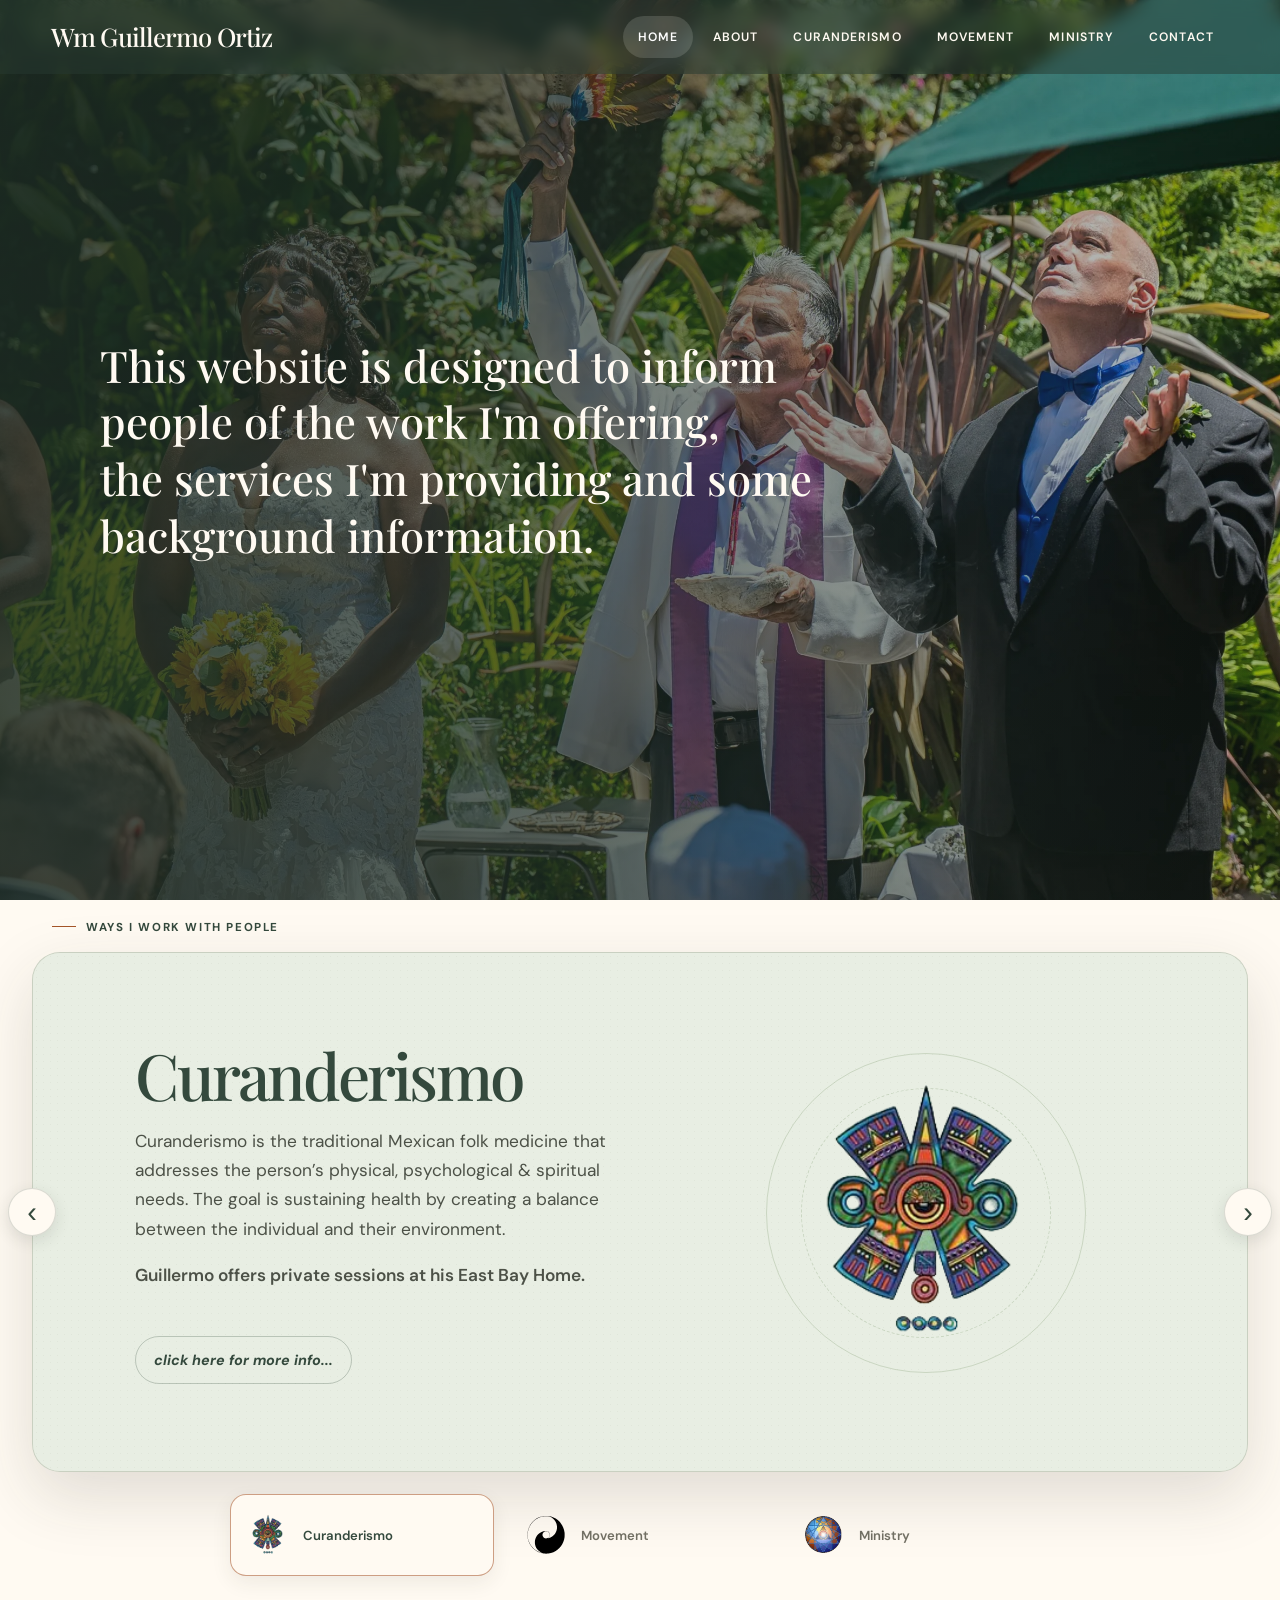
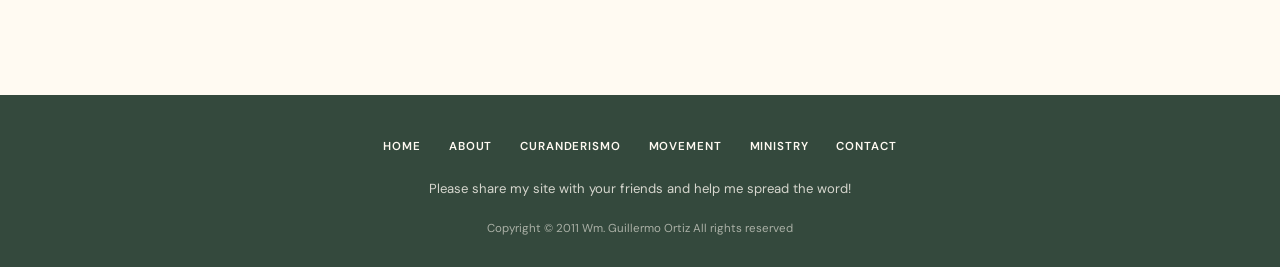
<file: index.html>
<!DOCTYPE html
  PUBLIC "-//W3C//DTD XHTML 1.0 Transitional//EN" "http://www.w3.org/TR/xhtml1/DTD/xhtml1-transitional.dtd">
<html xmlns="http://www.w3.org/1999/xhtml">

<head>
  <meta http-equiv="Content-Type" content="text/html; charset=utf-8" />
  <meta name="viewport" content="width=device-width, initial-scale=1" />
  <title>Wm Guillermo Ortiz | Curanderismo, Movement &amp; Ministry</title>
  <meta name="description" content="Explore Wm Guillermo Ortiz’s work in curanderismo, tai chi ch’uan, movement, and ministry, cultivating health, joy, and well-being in the East Bay." />
  <link rel="canonical" href="https://www.wmguillermo.com/" />
  <meta property="og:type" content="website" />
  <meta property="og:site_name" content="Wm Guillermo Ortiz" />
  <meta property="og:title" content="Wm Guillermo Ortiz | Curanderismo, Movement &amp; Ministry" />
  <meta property="og:description" content="Cultivating and sustaining health, joy and well-being in one’s body, home and life." />
  <meta property="og:url" content="https://www.wmguillermo.com/" />
  <meta property="og:image" content="https://willy-2.vercel.app/images/og-guillermo-v5.png" />
  <meta property="og:image:type" content="image/png" />
  <meta property="og:image:width" content="1200" />
  <meta property="og:image:height" content="630" />
  <meta property="og:image:alt" content="Wm Guillermo Ortiz — curanderismo, movement, and ministry" />
  <meta name="twitter:card" content="summary_large_image" />
  <meta name="twitter:title" content="Wm Guillermo Ortiz | Curanderismo, Movement &amp; Ministry" />
  <meta name="twitter:description" content="Cultivating and sustaining health, joy and well-being in one’s body, home and life." />
  <meta name="twitter:image" content="https://willy-2.vercel.app/images/og-guillermo-v5.png" />
  <meta name="twitter:image:alt" content="Wm Guillermo Ortiz — curanderismo, movement, and ministry" />
  <script type="application/ld+json">
    {
      "@context": "https://schema.org",
      "@type": "Person",
      "name": "Wm Guillermo Ortiz",
      "url": "https://www.wmguillermo.com/",
      "image": "https://www.wmguillermo.com/images/about-pic3.jpg",
      "description": "Movement teacher, curandero, and ordained minister cultivating health, joy, and well-being in body, home, and life.",
      "knowsAbout": ["Curanderismo", "Tai chi ch’uan", "Movement awareness", "Conscious dance", "Ceremony and ministry"]
    }
  </script>
  <link href="/css/styles.css" rel="stylesheet" type="text/css" media="screen" />
  <link rel="icon" type="image/png" sizes="64x64" href="/images/favicon.png" />
  <link rel="shortcut icon" href="/images/favicon.ico" />
  <link rel="apple-touch-icon" sizes="180x180" href="/images/apple-touch-icon.png" />
  <link href="https://fonts.googleapis.com/css2?family=Great+Vibes&family=Playfair+Display:wght@400;700&display=swap" rel="stylesheet">

</head>

<body>
  <div id="wrap" class="index">
    <div id="header">
      <div id="topnav">
        <a class="site-logo" href="/" aria-label="Wm Guillermo Ortiz home">Wm Guillermo Ortiz</a>
        <button class="mobile-menu-toggle" type="button" aria-controls="primary-navigation" aria-expanded="false" aria-label="Open navigation menu">
          <span></span><span></span><span></span>
        </button>
        <ul id="primary-navigation" aria-label="Primary navigation">
          <li><a href="/" aria-current="page">home</a></li>
          <li><a href="/about">about</a></li>
          <li><a href="/curanderismo">curanderismo</a></li>
          <li><a href="/movement">movement</a></li>
          <li><a href="/ministry">ministry</a></li>
          <li><a href="/contact">contact</a></li>
</ul>
      </div>
      <div id="masthead">
        <h2 class="bigger-text italic">
          This website is designed to inform people of the work I'm
          offering,<br /> the services I'm providing and some background information.</h2>
      </div>
    </div>

    <section class="service-carousel" aria-label="Explore Guillermo's work">
      <div class="service-carousel__heading">
        <span class="service-carousel__eyebrow">WAYS I WORK WITH PEOPLE</span>
      </div>
      <div class="service-carousel__stage">
        <button class="service-carousel__arrow service-carousel__arrow--previous" type="button" aria-label="Previous service" data-service-step="-1">‹</button>
        <div class="service-carousel__slides" aria-live="polite" aria-atomic="true">
          <a class="service-slide service-slide--curanderismo is-active" href="/curanderismo" aria-labelledby="curanderismo-title" data-service-slide="0">
            <div class="service-slide__copy">
              <h2 id="curanderismo-title">Curanderismo</h2>
              <p>Curanderismo is the traditional Mexican folk medicine that addresses the person’s physical, psychological &amp; spiritual needs. The goal is sustaining health by creating a balance between the individual and their environment.</p>
              <p class="service-slide__note">Guillermo offers private sessions at his East Bay Home.</p>
              <span class="service-slide__link">click here for more info...</span>
            </div>
            <div class="service-slide__art service-slide__art--curanderismo">
              <img src="/images/curanderismo-emblem.png" alt="Colorful traditional Mexican Curanderismo emblem" />
            </div>
          </a>
          <a class="service-slide service-slide--movement" href="/movement" aria-labelledby="movement-title" data-service-slide="1" hidden>
            <div class="service-slide__copy">
              <h2 id="movement-title">Movement</h2>
              <p>As a Movement teacher for over 45 years (tai chi ch’uan, dance &amp; various embodiment practices) Wm Guillermo offers sessions that provide an in-depth approach that identify one’s movement patterns, develop a greater sense of grounding, balance and alignment and cultivate an effective &amp; fun daily practice.</p>
              <span class="service-slide__link">click for more info...</span>
            </div>
            <div class="service-slide__art service-slide__art--movement">
              <img src="/images/movement-emblem.svg" alt="Black yin-yang movement symbol" />
            </div>
          </a>
          <a class="service-slide service-slide--ministry" href="/ministry" aria-labelledby="ministry-title" data-service-slide="2" hidden>
            <div class="service-slide__copy">
              <h2 id="ministry-title">Ministry</h2>
              <p>Wm Guillermo Ortiz is an ordained minister who received his Master of Divinity in 2006 from the Seminary of Spiritual Peacemaking in Ashland, Oregon.</p>
              <p class="service-slide__note">He conducts weddings, coming-of-age initiations, last rites and public ceremonies.</p>
              <span class="service-slide__link">click for more info...</span>
            </div>
            <div class="service-slide__art service-slide__art--ministry">
              <img src="/images/ministry-emblem.png" alt="Blue and gold geometric ministry emblem" />
            </div>
          </a>
        </div>
        <button class="service-carousel__arrow service-carousel__arrow--next" type="button" aria-label="Next service" data-service-step="1">›</button>
      </div>
      <div class="service-carousel__navigation" role="group" aria-label="Choose a service">
        <button class="service-carousel__thumb is-active" type="button" aria-pressed="true" data-service-index="0">
          <img src="/images/curanderismo-emblem.png" alt="" />
          <span>Curanderismo</span>
        </button>
        <button class="service-carousel__thumb" type="button" aria-pressed="false" data-service-index="1">
          <img src="/images/movement-emblem.svg" alt="" />
          <span>Movement</span>
        </button>
        <button class="service-carousel__thumb" type="button" aria-pressed="false" data-service-index="2">
          <img src="/images/ministry-emblem.png" alt="" />
          <span>Ministry</span>
        </button>
      </div>
    </section>






    <!-- <div class="skin-voyager">
      <dl class="slidedeck">
        <dd>
          <div align="center" class="marg-topbot24"><a href="/tile"><img src="images/slide-ortiz-tile.jpg" /></a>
          </div>
        </dd>
        <dt>&nbsp;</dt>
        <dd>
          <div align="center"></div>
        </dd>
        <dd>
          <div align="center" class="marg-bot24"><a href="/ministry"><img src="images/slide-ministry.jpg" /></a>
          </div>
        </dd>
        <dt>&nbsp;</dt>
        <dd>
          <div align="center"></div>
        </dd>
        <dt>&nbsp;</dt>
        <dd>
          <div align="center"></div>
        </dd>
        <dd>
          <div align="center" class="marg-bot24"><a href="/curanderismo"><img
                src="images/slide-curanderismo.jpg" /></a></div>
        </dd>
        <dt>&nbsp;</dt>
        <dd>
          <div align="center"></div>
        </dd>
        <dt>&nbsp;</dt>
        <dd>
          <div align="center"></div>
        </dd>
        <dd>
          <div align="center" class="marg-bot24"><a href="/movement"><img src="images/slide-movement.jpg" /></a>
          </div>
        </dd>
      </dl>
    </div> -->
<!--     <script type="text/javascript">
      // The most basic implementation using the default options
      $('.slidedeck').slidedeck();
    </script> -->

 <!--    <form action="http://www.wmguillermo.com/cgi-bin/FormMail.pl" method="POST"
      enctype="application/x-www-form-urlencoded">

      <input type="hidden" name="recipient" value="info">
      <input type="hidden" name="subject" value="wmguillermo.com contact/home page">
      <input type="hidden" name="redirect" value="https://www.wmguillermo.com/contact-response">
      <div class="box">
        <h1>You can contact me at 510-685-8270, or, use this form: </h1>
        <label>
          <span>Name</span> <input type="text" class="input_text" name="realname" id="realname" />
        </label>
        <label>
          <span>Email </span>
          <input type="text" class="input_text" name="email" id="email" />
          &nbsp;&nbsp;(I hate spam too. Your address is safe.) </label>
        <label>
          <span>Enter Code </span>
          <input type="text" class="input_text" name="secretfield" id="secretfield" />
          &nbsp;&nbsp;<strong>( &lt; TYPE THIS WORD IN: nospam )</strong> </label>
        <label>
          <span>Telephone</span>
          <input type="text" class="input_text" name="phone" id="phone" />
          &nbsp;&nbsp;(If you'd like me to call you)</label>
        <label>
          <span>Concerning </span>
          <input type="text" class="input_text" name="concerning" id="concerning" />
          &nbsp;&nbsp;(Which services are you interested in?)</label>
        <label>
          <span>Message</span>
          <textarea class="message" name="message" id="message"></textarea>
          <input type="submit" class="button" value="Send Now" />
        </label>
      </div>
    </form> -->


    <div id="footer">
      <div></div>
      <ul>
        <li><a href="/">home</a></li>
        <li><a href="/about">about</a></li>
        <li><a href="/curanderismo">curanderismo</a></li>
        <li><a href="/movement">movement</a></li>
        <li><a href="/ministry">ministry</a></li>
        <li><a href="/contact">contact</a></li>
      </ul>
      <p class="mar-top">Please share my site with your friends and help me spread the word!</p><!-- 
      <div class="addthis_toolbox addthis_default_style addthis_32x32_style"
        style="width:300px; margin:0 auto; text-align:center;  padding-left:30px; padding-top: 12px;">
        <a class="addthis_button_twitter" style="padding-right: 12px;"></a>
        <a class="addthis_button_myspace" style="padding-right: 12px;"></a>
        <a class="addthis_button_facebook" style="padding-right: 12px;"></a>
        <a class="addthis_button_stumbleupon" style="padding-right: 12px;"></a>
        <a class="addthis_button_email" style="padding-right: 12px;"></a>
        <a class="addthis_button_compact"></a>
      </div>
      <script type="text/javascript" src="http://s7.addthis.com/js/250/addthis_widget.js#username=xa-4d3b138d6358c7a4">
        var addthis_exclude = 'print';
      </script> -->
      <!-- AddThis Button END -->
      <p class="tone-down-padtop">Copyright &copy; 2011 Wm. Guillermo Ortiz All rights reserved</p>
    </div>
  </div>

  <script defer src="/js/service-carousel.js"></script>
  <script defer src="/js/scroll-reveal.js"></script>
  <script defer src="/js/mobile-menu.js"></script>
</body>

</html>
</file>
<file: css/styles.css>
@import url("colors.css");

@import url("https://fonts.googleapis.com/css2?family=DM+Sans:wght@400;500;600;700&family=Playfair+Display:ital,wght@0,500;0,600;0,700;1,500&display=swap");

:root {
  --font-body: "DM Sans", "Trebuchet MS", sans-serif;
  --font-display: "Playfair Display", Georgia, serif;
  --content-width: 100%;
  --reading-width: 1600px;
  --radius-card: 22px;
  --radius-image: 14px;
  --ease: 180ms ease;
}

*,
*::before,
*::after {
  box-sizing: border-box;
}

html {
  scroll-behavior: smooth;
  background: var(--paper);
}

body {
  margin: 0;
  color: var(--ink);
  background-color: var(--paper);
  background-image: radial-gradient(rgb(85 74 54 / 5%) 0.55px, transparent 0.55px);
  background-size: 7px 7px;
  font-family: var(--font-body);
  font-size: 16px;
  line-height: 1.75;
  -webkit-font-smoothing: antialiased;
}

.scroll-scene {
  /* Temporarily hidden while reviewing the page layout. */
  display: none;
  --scene-opacity: 0.52;
  position: fixed;
  inset: 0;
  z-index: 0;
  width: 100%;
  height: 100%;
  opacity: 0;
  pointer-events: none;
  transition: opacity 1100ms ease-out;
}

.scroll-scene.is-visible {
  opacity: var(--scene-opacity);
}

@media (prefers-reduced-motion: reduce) {
  .scroll-scene {
    opacity: var(--scene-opacity);
    transition: none;
  }
}

body.has-scroll-scene #wrap {
  position: relative;
  z-index: 1;
  background: transparent;
}

img {
  display: block;
  max-width: 100%;
  height: auto;
}

a {
  color: var(--clay);
  text-decoration-thickness: 1px;
  text-underline-offset: 0.2em;
  transition: color var(--ease), background-color var(--ease), transform var(--ease);
}

a:hover {
  color: var(--forest);
}

a:focus-visible,
button:focus-visible,
input:focus-visible,
textarea:focus-visible {
  outline: 3px solid var(--ochre);
  outline-offset: 3px;
}

#wrap {
  width: 100%;
  max-width: none;
  margin: 0;
  overflow: hidden;
  background: var(--paper-light);
  border: 0;
  border-radius: 0;
  box-shadow: none;
}

/* Shared navigation */
#header,
#short-header {
  position: relative;
  z-index: 2;
}

#short-header {
  height: 74px;
}

#topnav {
  position: fixed;
  top: 0;
  left: 0;
  z-index: 100;
  display: flex;
  justify-content: space-between;
  align-items: center;
  width: 100%;
  height: 74px;
  padding: 5px clamp(20px, 4vw, 52px);
  background: var(--forest);
  color: var(--paper-light);
}

.site-logo {
  display: inline-flex;
  align-items: center;
  flex: 0 0 auto;
  min-height: 64px;
  color: var(--paper-light);
  font-family: var(--font-display);
  font-size: clamp(1.25rem, 2vw, 1.65rem);
  font-weight: 500;
  letter-spacing: -0.035em;
  line-height: 1;
  text-decoration: none;
  transition: color var(--ease), text-shadow var(--ease);
  white-space: nowrap;
}

.site-logo:hover {
  color: var(--white);
  text-shadow: 0 0 14px rgb(255 253 248 / 24%);
}

@keyframes fade-in {
  from {
    opacity: 0;
  }
  to {
    opacity: 1;
  }
}

@media (prefers-reduced-motion: no-preference) {
  .scroll-reveal {
    opacity: 0;
    transition: opacity 650ms ease-out;
  }

  .scroll-reveal.is-visible {
    opacity: 1;
  }

  .contact-form-fade {
    opacity: 0;
    transition: opacity 950ms ease-out;
  }

  .contact-form-fade.is-visible {
    opacity: 1;
  }

  .scroll-reveal.scroll-slide-in--left,
  .scroll-reveal.scroll-slide-in--right {
    transition: opacity 1000ms 120ms ease-out,
      transform 1000ms 120ms linear;
  }

  .scroll-reveal.scroll-slide-in--left {
    transform: translate3d(-96px, 0, 0);
  }

  .scroll-reveal.scroll-slide-in--right {
    transform: translate3d(96px, 0, 0);
  }

  .scroll-reveal.is-visible.scroll-slide-in--left,
  .scroll-reveal.is-visible.scroll-slide-in--right {
    transform: translate3d(0, 0, 0);
  }

  #topnav .site-logo {
    animation: fade-in 800ms ease-out both;
  }

  #topnav ul {
    animation: fade-in 750ms 180ms ease-out both;
  }

  .title-container {
    animation: fade-in 750ms 300ms ease-out both;
  }

  #wrap.index #masthead h2 {
    animation: fade-in 850ms 380ms ease-out both;
  }

  #content {
    animation: fade-in 800ms 500ms ease-out both;
  }

  .service-carousel__heading {
    animation: fade-in 750ms 500ms ease-out both;
  }

  .service-carousel__navigation {
    animation: fade-in 750ms 650ms ease-out both;
  }
}

#topnav ul,
#footer ul {
  display: flex;
  flex-wrap: wrap;
  justify-content: center;
  align-items: center;
  gap: 5px;
  padding: 0;
  margin: 0;
  list-style: none;
}

#topnav ul {
  margin-left: auto;
}

#topnav li,
#footer li {
  margin: 0;
}

#topnav li a,
#topnav li.current {
  display: inline-flex;
  align-items: center;
  min-height: 42px;
  padding: 8px 15px;
  border-radius: 999px;
  color: var(--paper-light);
  font-size: 0.76rem;
  font-weight: 600;
  letter-spacing: 0.09em;
  line-height: 1;
  text-decoration: none;
  text-transform: uppercase;
}

#topnav li a:hover,
#topnav li.current,
#topnav li a[aria-current="page"] {
  background: rgb(255 250 242 / 14%);
  color: #fff;
}

/* Home masthead */
#wrap.index #header {
  display: flex;
  flex-direction: column;
  min-height: 100vh;
  min-height: 100svh;
  background:
    linear-gradient(90deg, rgb(31 46 38 / 84%) 0%, rgb(31 46 38 / 68%) 42%, rgb(31 46 38 / 24%) 100%),
    linear-gradient(0deg, rgb(31 46 38 / 20%), transparent 52%),
    url("../images/ministry-1.webp") center 42% / cover no-repeat;
}

#wrap.index #topnav {
  background: rgb(40 59 50 / 48%);
  backdrop-filter: blur(8px);
}

#masthead {
  position: relative;
  display: flex;
  flex-direction: column;
  justify-content: flex-end;
  min-height: clamp(360px, 47vw, 530px);
  padding: clamp(35px, 7vw, 86px) clamp(28px, 8vw, 100px);
  color: var(--paper-light);
}

#wrap.index #masthead {
  flex: 1;
  justify-content: center;
  min-height: 0;
  background: transparent;
}

#masthead::after {
  position: absolute;
  right: clamp(22px, 7vw, 88px);
  bottom: 48px;
  width: 100px;
  height: 100px;
  border: 1px solid rgb(244 239 228 / 42%);
  border-radius: 50%;
  content: "";
  opacity: 0.7;
}

#wrap.index #masthead::after {
  display: none;
}

#masthead h2 {
  position: relative;
  z-index: 1;
  max-width: 730px;
  margin: 36px 0 0;
  color: var(--paper-light);
  font-family: var(--font-display);
  font-size: clamp(1.7rem, 3.4vw, 3rem);
  font-weight: 500;
  line-height: 1.3;
}

#wrap.index #masthead h2 {
  max-width: 760px;
  margin: 0;
  font-style: normal;
}

.bigger-text {
  font-size: inherit;
}

/* Interior page title */
.title-container {
  position: relative;
  display: flex;
  flex-direction: column;
  align-items: flex-start;
  width: min(100% - 80px, 1600px);
  max-width: none;
  margin-inline: auto;
  padding: clamp(55px, 8vw, 92px) 0 30px;
}

.title {
  display: block;
  color: var(--forest);
  font-family: var(--font-display);
  font-size: clamp(2.9rem, 7vw, 5.3rem);
  font-weight: 500;
  letter-spacing: -0.055em;
  line-height: 1.05;
}

.title-container hr {
  width: 100%;
  height: 1px;
  margin: 30px 0 0;
  border: 0;
  background: linear-gradient(90deg, var(--ochre), var(--line) 55%, transparent);
}

/* Reading column and content rhythm */
#content {
  width: min(100% - 80px, var(--reading-width));
  margin: 0 auto;
  padding: 12px 0 46px;
  color: var(--ink-soft);
  font-size: clamp(1.0625rem, calc(1rem + 0.13vw), 1.125rem);
}

#content::after {
  display: block;
  clear: both;
  content: "";
}

#content h1,
#content h2,
#content h3,
#content h4,
#content h5 {
  color: var(--forest);
  font-family: var(--font-display);
  font-weight: 500;
  line-height: 1.25;
}

#content h1 {
  margin: 0 0 20px;
  font-size: clamp(2rem, 4vw, 3rem);
  letter-spacing: -0.035em;
}

#content h2 {
  margin: 2.4em 0 0.55em;
  font-size: clamp(1.55rem, 2.6vw, 2.05rem);
  letter-spacing: -0.025em;
}

#content h3 {
  margin: 2em 0 0.5em;
  font-size: 1.45rem;
}

#content h4,
#content h5 {
  margin: 1.8em 0 0.5em;
  font-size: 1.15rem;
}

.curand #content h4 {
  clear: both;
}

#content p {
  margin: 0 0 1.35em;
  line-height: 1.85;
}

#content .para-one {
  color: var(--clay);
  font-family: var(--font-display);
  font-size: clamp(1.25rem, 2vw, 1.55rem);
  font-style: italic;
  line-height: 1.6;
}

#content blockquote {
  margin: 2.2rem 0;
  padding: 25px 30px;
  border-left: 3px solid var(--ochre);
  border-radius: 0 var(--radius-image) var(--radius-image) 0;
  background: var(--sage-pale);
  color: var(--ink-soft);
}

#content blockquote p:last-child {
  margin-bottom: 0;
}

#content blockquote.center-text h5 {
  margin: 1.15em 0 0.2em;
}

#content blockquote.center-text h5:nth-of-type(2),
#content blockquote.center-text br {
  display: none;
}

#content blockquote.center-text p {
  margin-bottom: 0.55em;
}

#content .quote-sig,
.quote-sig {
  margin-top: -0.6em;
  color: var(--muted);
  font-size: 1rem;
  font-style: italic;
}

.italic {
  font-style: italic;
}

.img-left,
.img-right,
.img-right-vert-mar {
  width: min(42%, 440px);
  height: auto;
  margin: 0.35em 32px 22px 0;
  border: 7px solid var(--white);
  border-radius: var(--radius-image);
  box-shadow: 0 8px 24px rgb(45 48 40 / 13%);
  object-fit: cover;
}

.img-left {
  float: left;
}

.img-right,
.img-right-vert-mar {
  float: right;
  margin-right: 0;
  margin-left: 32px;
}

/* Keep small originals crisp while giving larger source images room to balance
   the wide reading column. */
#content img[src$="sam.jpg"] { max-width: 347px; }
#content img[src$="tile-1.jpg"] { max-width: 352px; }
#content img[src$="tile-3.jpg"] { max-width: 350px; }
#content img[src$="elana-1.jpg"] { max-width: 209px; }

.img-right-vert-mar {
  margin-top: 22px;
}

.top-10 {
  margin-top: 10px;
}

.center-text {
  text-align: center;
}

.tone-down,
.tone-down-padtop {
  color: var(--muted);
}

/* Contact forms */
#wrap.contact #content {
  width: min(100% - 56px, 800px);
}

form {
  width: min(100% - 56px, 800px);
  margin: 18px auto 70px;
}

.box {
  padding: clamp(24px, 5vw, 48px);
  border: 1px solid var(--line);
  border-radius: var(--radius-card);
  background:
    radial-gradient(ellipse at top right, rgb(213 147 97 / 10%), transparent 48%),
    #f7f2e8;
  box-shadow: 0 14px 34px rgb(45 48 40 / 8%);
}

.box h1 {
  margin: 0 0 26px;
  color: var(--forest);
  font-family: var(--font-display);
  font-size: clamp(1.55rem, 3vw, 2rem);
  font-weight: 500;
  line-height: 1.35;
}

.box h1 a {
  color: var(--clay);
  white-space: nowrap;
}

.box label {
  display: flex;
  flex-wrap: wrap;
  align-items: center;
  gap: 9px 12px;
  padding: 13px 0;
  color: var(--muted);
  font-size: 1rem;
}

.box label > span {
  flex: 0 0 118px;
  color: var(--ink);
  font-size: 1rem;
  font-weight: 600;
}

.box .input_text,
.box .message {
  flex: 1 1 260px;
  min-width: 0;
  padding: 12px 14px;
  border: 1px solid #c9c1b1;
  border-radius: 9px;
  background: var(--white);
  color: var(--ink);
  font: inherit;
}

.box .message {
  min-height: 150px;
  resize: vertical;
}

.box label:has(.button) {
  justify-content: flex-start;
}

.box .button {
  flex: 0 0 auto;
  min-height: 47px;
  margin: 12px 0 0 130px;
  padding: 11px 24px;
  border: 0;
  border-radius: 999px;
  background: var(--clay);
  color: var(--white);
  cursor: pointer;
  font: 600 0.83rem var(--font-body);
  letter-spacing: 0.08em;
  text-transform: uppercase;
  transition: background-color var(--ease), transform var(--ease);
}

.box .button:hover {
  transform: translateY(-2px);
  background: var(--forest);
}

/* Homepage service carousel */
.service-carousel {
  --slide-accent: var(--sage);
  width: min(100% - 64px, 1420px);
  margin: -50px auto 0;
  padding: 68px 0 74px;
  position: relative;
  z-index: 1;
}

.service-carousel__heading {
  display: flex;
  justify-content: space-between;
  align-items: center;
  margin: 0 20px 14px;
  color: var(--forest);
}

.service-carousel__eyebrow,
.service-slide__kicker {
  font-size: 0.72rem;
  font-weight: 700;
  letter-spacing: 0.14em;
  text-transform: uppercase;
}

.service-carousel__eyebrow::before {
  display: inline-block;
  width: 24px;
  height: 1px;
  margin: 0 10px 4px 0;
  background: var(--clay);
  content: "";
}

.service-carousel__eyebrow {
  text-transform: uppercase;
}

.service-carousel__stage {
  position: relative;
}

.service-carousel__slides {
  display: grid;
  overflow: hidden;
  border: 1px solid rgb(76 81 71 / 13%);
  border-radius: 28px;
  background: var(--sage-light);
  box-shadow: 0 24px 65px rgb(45 48 40 / 15%);
}

.service-slide {
  --slide-accent: var(--sage);
  display: grid;
  align-self: start;
  grid-area: 1 / 1;
  min-height: 420px;
  grid-template-columns: minmax(0, 1.05fr) minmax(280px, 0.95fr);
  align-items: center;
  gap: clamp(30px, 7vw, 110px);
  padding: clamp(34px, 6.5vw, 90px) clamp(38px, 8vw, 120px);
  background-color: #e8eee3;
  background-image: radial-gradient(rgb(85 74 54 / 5%) 0.55px, transparent 0.55px);
  background-size: 7px 7px;
  color: var(--ink);
  cursor: pointer;
  text-decoration: none;
  opacity: 1;
  transition: opacity 760ms ease-in-out;
}

.service-slide[hidden] {
  display: none;
}

.service-slide.is-fading-in,
.service-slide.is-fading-out {
  opacity: 0;
}

.service-slide.is-fading-out {
  pointer-events: none;
}

.service-slide.is-active {
  opacity: 1;
}

.service-slide--movement {
  --slide-accent: var(--ochre);
  background-color: #eee7db;
}

.service-slide--ministry {
  --slide-accent: var(--clay);
  background-color: #f3e8d7;
}

.service-slide__copy {
  max-width: 610px;
}

.service-slide__kicker {
  margin-bottom: 14px;
  color: var(--slide-accent);
}

.service-slide h2 {
  margin: 0 0 18px;
  color: var(--forest);
  font-family: var(--font-display);
  font-size: clamp(2.3rem, 5vw, 4.5rem);
  font-weight: 500;
  letter-spacing: -0.045em;
  line-height: 1.04;
}

.service-slide__copy > p:not(.service-slide__kicker) {
  max-width: 610px;
  color: var(--ink-soft);
  font-size: clamp(1rem, 1.35vw, 1.2rem);
  line-height: 1.7;
}

.service-slide__copy .service-slide__note {
  margin-top: 14px;
  color: var(--forest);
  font-size: 0.95rem;
  font-weight: 600;
}

.service-slide__link {
  display: inline-flex;
  align-items: center;
  gap: 14px;
  min-height: 48px;
  margin-top: 28px;
  padding: 0 18px;
  border: 1px solid rgb(52 73 61 / 26%);
  border-radius: 999px;
  color: var(--forest);
  font-size: 0.9rem;
  font-style: italic;
  font-weight: 700;
  letter-spacing: 0;
  text-decoration: none;
  text-transform: none;
  transition: color var(--ease), background-color var(--ease), border-color var(--ease), transform var(--ease);
}

.service-slide:hover .service-slide__link,
.service-slide:focus-visible .service-slide__link {
  transform: translateY(-2px);
  border-color: var(--forest);
  background: var(--forest);
  color: var(--white);
}

.service-slide__art {
  display: grid;
  min-height: 290px;
  place-items: center;
  position: relative;
}

.service-slide__art::before,
.service-slide__art::after {
  position: absolute;
  z-index: 0;
  border: 1px solid color-mix(in srgb, var(--slide-accent) 33%, transparent);
  border-radius: 50%;
  content: "";
}

.service-slide__art::before {
  width: min(100%, 320px);
  aspect-ratio: 1;
}

.service-slide__art::after {
  width: min(78%, 250px);
  aspect-ratio: 1;
  border-style: dashed;
  transform: rotate(-14deg);
}

.service-slide__art img {
  position: relative;
  z-index: 1;
  width: min(65%, 240px);
  max-height: 270px;
  object-fit: contain;
}

.service-slide__art--movement img {
  width: min(58%, 220px);
}

.service-slide__art--ministry img {
  width: min(66%, 240px);
}

.service-slide__art-caption {
  position: absolute;
  z-index: 2;
  right: 0;
  bottom: 0;
  padding: 8px 13px;
  border: 1px solid rgb(76 81 71 / 14%);
  border-radius: 999px;
  background: rgb(255 250 242 / 76%);
  color: var(--muted);
  font-family: var(--font-display);
  font-size: 0.82rem;
  font-style: italic;
}

.service-carousel__arrow {
  display: grid;
  width: 48px;
  height: 48px;
  position: absolute;
  z-index: 3;
  top: 50%;
  place-items: center;
  border: 1px solid rgb(52 73 61 / 18%);
  border-radius: 50%;
  background: var(--paper-light);
  box-shadow: 0 5px 16px rgb(45 48 40 / 12%);
  color: var(--forest);
  cursor: pointer;
  font-size: 1.8rem;
  line-height: 1;
  transform: translateY(-50%);
  transition: transform var(--ease), background-color var(--ease), color var(--ease);
}

.service-carousel__arrow:hover {
  transform: translateY(-50%) scale(1.06);
  background: var(--forest);
  color: var(--white);
}

.service-carousel__arrow--previous { left: -24px; }
.service-carousel__arrow--next { right: -24px; }

.service-carousel__navigation {
  display: grid;
  width: min(100%, 820px);
  grid-template-columns: repeat(3, minmax(0, 1fr));
  gap: 14px;
  margin: 22px auto 0;
}

.service-carousel__thumb {
  display: flex;
  min-width: 0;
  min-height: 82px;
  align-items: center;
  gap: 14px;
  padding: 12px 16px;
  border: 1px solid transparent;
  border-radius: 16px;
  background: transparent;
  color: var(--muted);
  cursor: pointer;
  font: 600 0.82rem var(--font-body);
  text-align: left;
  transition: border-color var(--ease), background-color var(--ease), transform var(--ease), color var(--ease);
}

.service-carousel__thumb:hover {
  transform: translateY(-2px);
  background: rgb(255 250 242 / 62%);
  color: var(--forest);
}

.service-carousel__thumb.is-active {
  border-color: color-mix(in srgb, var(--clay) 55%, transparent);
  background: var(--paper-light);
  box-shadow: 0 7px 20px rgb(45 48 40 / 8%);
  color: var(--forest);
}

.service-carousel__thumb img {
  width: 42px;
  height: 42px;
  flex: 0 0 auto;
  object-fit: contain;
}

.service-carousel__thumb span {
  display: grid;
  gap: 2px;
}

.service-carousel__thumb small {
  color: var(--clay);
  font-size: 0.62rem;
  letter-spacing: 0.1em;
}

/* Footer */
#footer {
  margin-top: 45px;
  padding: 36px 24px 28px;
  background: var(--forest);
  color: var(--paper-light);
  text-align: center;
}

#footer ul {
  gap: 4px 10px;
}

#footer li a {
  display: inline-block;
  padding: 6px 9px;
  color: var(--paper-light);
  font-size: 0.72rem;
  font-weight: 600;
  letter-spacing: 0.075em;
  text-decoration: none;
  text-transform: uppercase;
}

#footer li a:hover {
  color: var(--ochre);
}

#footer p {
  margin: 15px 0 0;
  color: rgb(255 250 242 / 80%);
  font-size: 0.82rem;
}

#footer .tone-down-padtop {
  margin-top: 18px;
  color: rgb(255 250 242 / 58%);
  font-size: 0.72rem;
}

.mar-top { margin-top: 20px; }
.spacer-32 { min-height: 18px; }
.marg-bot24 { margin-bottom: 24px; }
.marg-topbot24 { margin-block: 24px; }
.clear { clear: both; }

@media (max-width: 1000px) {
  .service-slide {
    gap: 35px;
    padding-inline: 66px;
  }

  .service-slide__art {
    min-height: 250px;
  }
}

@media (max-width: 860px) {
  #content {
    width: calc(100% - 48px);
  }

  .img-left,
  .img-right,
  .img-right-vert-mar {
    float: none;
    display: block;
    width: min(100%, 560px);
    margin: 8px auto 24px;
  }
}

@media (max-width: 700px) {
  .scroll-reveal.scroll-slide-in--left {
    transform: translate3d(-72px, 0, 0);
  }

  .scroll-reveal.scroll-slide-in--right {
    transform: translate3d(72px, 0, 0);
  }

  .scroll-scene {
    --scene-opacity: 0.36;
  }

  #wrap {
    width: 100%;
    max-width: none;
    margin: 0 auto;
    border: 0;
    border-radius: 0;
  }

  #topnav {
    height: 132px;
    flex-wrap: wrap;
    justify-content: center;
    align-content: center;
    gap: 0 8px;
    padding: 5px 10px;
  }

  #short-header {
    height: 132px;
  }

  .site-logo {
    min-height: 44px;
    font-size: 1.2rem;
    justify-content: center;
  }

  #topnav ul {
    gap: 2px;
    margin-left: 0;
  }

  #topnav li a,
  #topnav li.current {
    min-height: 36px;
    padding: 7px 10px;
    font-size: 0.65rem;
    letter-spacing: 0.06em;
  }

  #masthead {
    min-height: 330px;
    padding: 35px 25px 47px;
  }

  #wrap.index #header {
    min-height: 100vh;
    min-height: 100svh;
    background-position: 58% center;
  }

  #wrap.index #masthead {
    padding: 35px 25px 47px;
  }

  #masthead::after {
    right: 24px;
    bottom: 20px;
    width: 58px;
    height: 58px;
  }

  #masthead h2 {
    max-width: 560px;
    margin-top: 20px;
  }

  .title-container {
    width: calc(100% - 40px);
    padding: 52px 0 23px;
  }

  #content { width: calc(100% - 40px); }

  .service-carousel {
    width: calc(100% - 32px);
    margin-top: -38px;
    padding-top: 52px;
    padding-bottom: 48px;
  }

  .service-carousel__heading {
    margin-inline: 8px;
  }

  .service-carousel__slides {
    border-radius: 22px;
  }

  .service-slide {
    grid-template-columns: 1fr;
    gap: 18px;
    padding: 30px 27px 34px;
  }

  .service-slide__art {
    min-height: 190px;
    grid-row: 1;
  }

  .service-slide__art::before {
    width: 190px;
  }

  .service-slide__art::after {
    width: 150px;
  }

  .service-slide__art img,
  .service-slide__art--movement img,
  .service-slide__art--ministry img {
    width: auto;
    max-width: 145px;
    max-height: 160px;
  }

  .service-slide__art-caption {
    right: 8px;
    bottom: -3px;
  }

  .service-slide h2 {
    font-size: clamp(2.3rem, 10vw, 3.3rem);
  }

  .service-carousel__arrow {
    width: 40px;
    height: 40px;
  }

  .service-carousel__arrow--previous { left: -12px; }
  .service-carousel__arrow--next { right: -12px; }

  .service-carousel__navigation {
    gap: 6px;
    margin-top: 12px;
  }

  .service-carousel__thumb {
    min-height: 64px;
    justify-content: center;
    gap: 7px;
    padding: 8px;
    border-radius: 12px;
    font-size: 0.72rem;
  }

  .service-carousel__thumb img {
    width: 30px;
    height: 30px;
  }

  form {
    width: calc(100% - 36px);
  }

}

@media (max-width: 480px) {
  body { font-size: 16px; }

  .title {
    font-size: clamp(2.2rem, 10vw, 2.9rem);
  }

  #topnav li a,
  #topnav li.current {
    padding-inline: 7px;
    font-size: 0.59rem;
  }

  #content blockquote {
    padding: 20px;
  }

  .service-carousel__navigation {
    grid-template-columns: 1fr;
  }

  .service-carousel__thumb {
    justify-content: flex-start;
    padding-inline: 14px;
  }

  .box label {
    display: block;
  }

  .box label > span {
    display: block;
    margin-bottom: 7px;
  }

  .box .input_text,
  .box .message {
    width: 100%;
    margin-bottom: 7px;
  }

  .box .button {
    margin: 12px 0 0;
  }
}

/* Compact, keyboard-accessible navigation for phones and tablets. */
.mobile-menu-toggle {
  display: none;
}

@media (max-width: 900px) {
  #topnav {
    height: 74px;
    flex-wrap: nowrap;
    justify-content: space-between;
    gap: 12px;
    padding-inline: clamp(18px, 5vw, 32px);
  }

  #short-header {
    height: 74px;
  }

  #topnav .site-logo {
    min-height: 44px;
    justify-content: flex-start;
    font-size: clamp(1.15rem, 4vw, 1.45rem);
  }

  .mobile-menu-toggle {
    display: flex;
    width: 46px;
    height: 46px;
    flex: 0 0 46px;
    flex-direction: column;
    align-items: center;
    justify-content: center;
    gap: 5px;
    padding: 0;
    border: 1px solid rgb(255 250 242 / 34%);
    border-radius: 50%;
    background: transparent;
    color: var(--paper-light);
    cursor: pointer;
    transition: background-color var(--ease), border-color var(--ease);
  }

  .mobile-menu-toggle:hover,
  #topnav.is-open .mobile-menu-toggle {
    border-color: rgb(255 250 242 / 62%);
    background: rgb(255 250 242 / 12%);
  }

  .mobile-menu-toggle span {
    display: block;
    width: 19px;
    height: 2px;
    border-radius: 2px;
    background: currentColor;
    transition: transform var(--ease), opacity var(--ease);
  }

  #topnav.is-open .mobile-menu-toggle span:first-child {
    transform: translateY(7px) rotate(45deg);
  }

  #topnav.is-open .mobile-menu-toggle span:nth-child(2) {
    opacity: 0;
  }

  #topnav.is-open .mobile-menu-toggle span:last-child {
    transform: translateY(-7px) rotate(-45deg);
  }

  #topnav #primary-navigation {
    position: absolute;
    top: 100%;
    right: 0;
    left: 0;
    display: none;
    max-height: calc(100vh - 74px);
    max-height: calc(100svh - 74px);
    flex-direction: column;
    align-items: stretch;
    gap: 4px;
    overflow-y: auto;
    padding: 12px 18px 20px;
    margin: 0;
    border-radius: 0 0 18px 18px;
    background: var(--forest);
    box-shadow: 0 18px 30px rgb(20 31 25 / 22%);
  }

  #topnav.is-open #primary-navigation {
    display: flex;
    animation: fade-in 180ms ease-out both;
  }

  #topnav #primary-navigation li a {
    display: flex;
    width: 100%;
    min-height: 48px;
    justify-content: flex-start;
    padding: 13px 16px;
    border-radius: 12px;
    font-size: 0.8rem;
    letter-spacing: 0.08em;
  }

  #topnav #primary-navigation li a[aria-current="page"] {
    background: rgb(255 250 242 / 15%);
    color: var(--white);
  }
}

@media (prefers-reduced-motion: reduce) {
  *, *::before, *::after {
    scroll-behavior: auto !important;
    transition-duration: 0.01ms !important;
    animation: none !important;
  }
}
</file>
